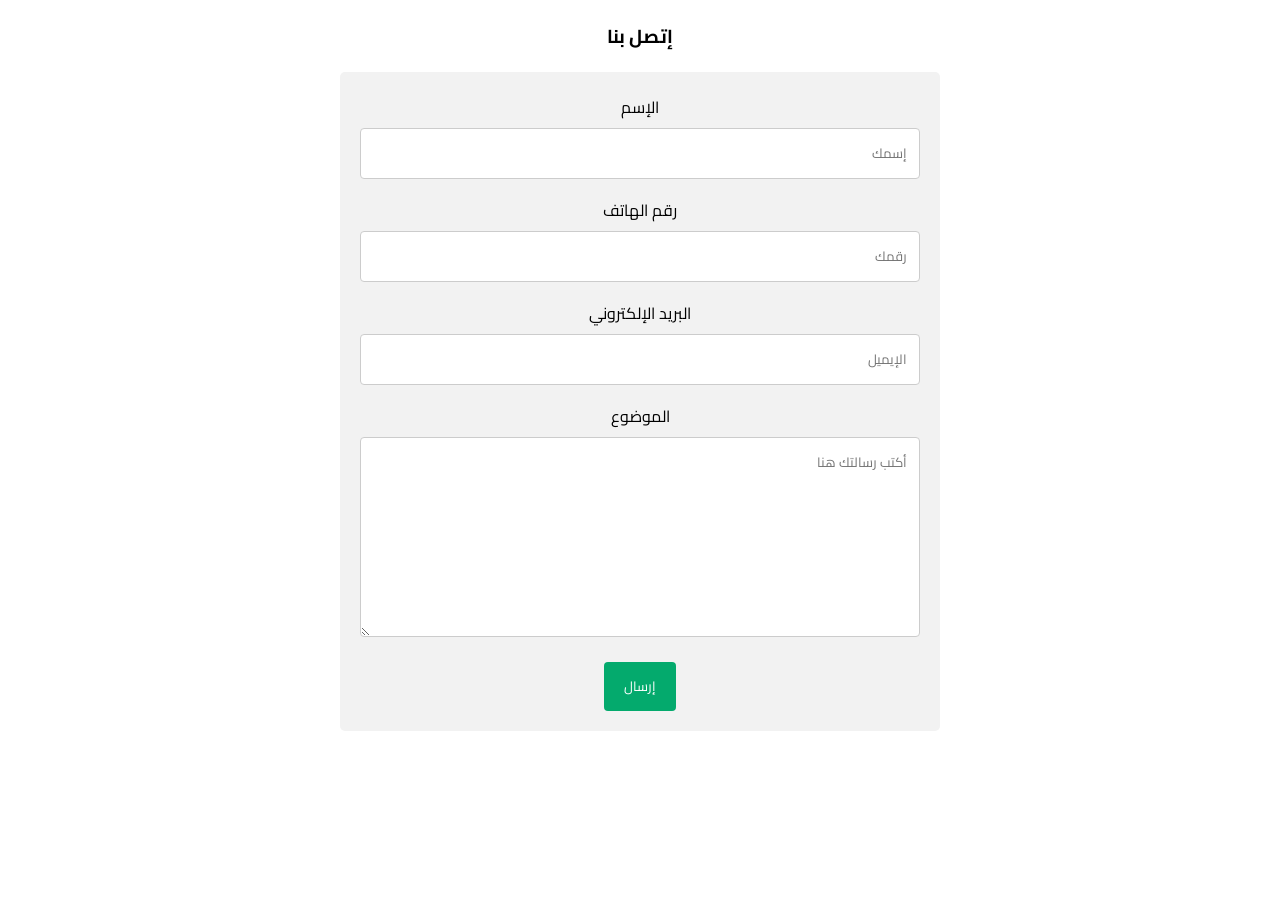
<file: contact-us.html>
<!DOCTYPE html>
<html>
<head>
<meta charset="utf-8">
<meta name="viewport" content="width=device-width, initial-scale=1">
<link href="https://fonts.googleapis.com/css2?family=Cairo:wght@600&display=swap" rel="stylesheet">
<style>
* {font-family: Cairo, Arial, Helvetica, sans-serif;direction:rtl;}
* {box-sizing: border-box;}

input[type=text], select, textarea {
  width: 100%;
  padding: 12px;
  border: 1px solid #ccc;
  border-radius: 4px;
  box-sizing: border-box;
  margin-top: 6px;
  margin-bottom: 16px;
  resize: vertical;
}

input[type=submit] {
  background-color: #04AA6D;
  color: white;
  padding: 12px 20px;
  border: none;
  border-radius: 4px;
  cursor: pointer;
}

input[type=submit]:hover {
  background-color: #45a049;
}

.container {
  border-radius: 5px;
  background-color: #f2f2f2;
  padding: 20px;
}
</style>
</head>
<body>
<center>
<h3>إتصل بنا</h3>

<div class="container" style="max-width:600px;">
  <form action="">
    <label for="fname">الإسم</label>
    <input type="text" id="fname" name="firstname" placeholder="إسمك" required>

    <label for="lname">رقم الهاتف</label>
    <input type="text" id="lname" name="lastname" placeholder="رقمك" required>

    <label for="lname">البريد الإلكتروني</label>
    <input type="text" id="lname" name="lastname" placeholder="الإيميل" required>

    <label for="subject">الموضوع</label>
    <textarea id="subject" name="subject" placeholder="أكتب رسالتك هنا" style="height:200px" required></textarea>

    <input type="submit" value="إرسال">
  </form>
</div>
</center>
</body>
</html>
</file>
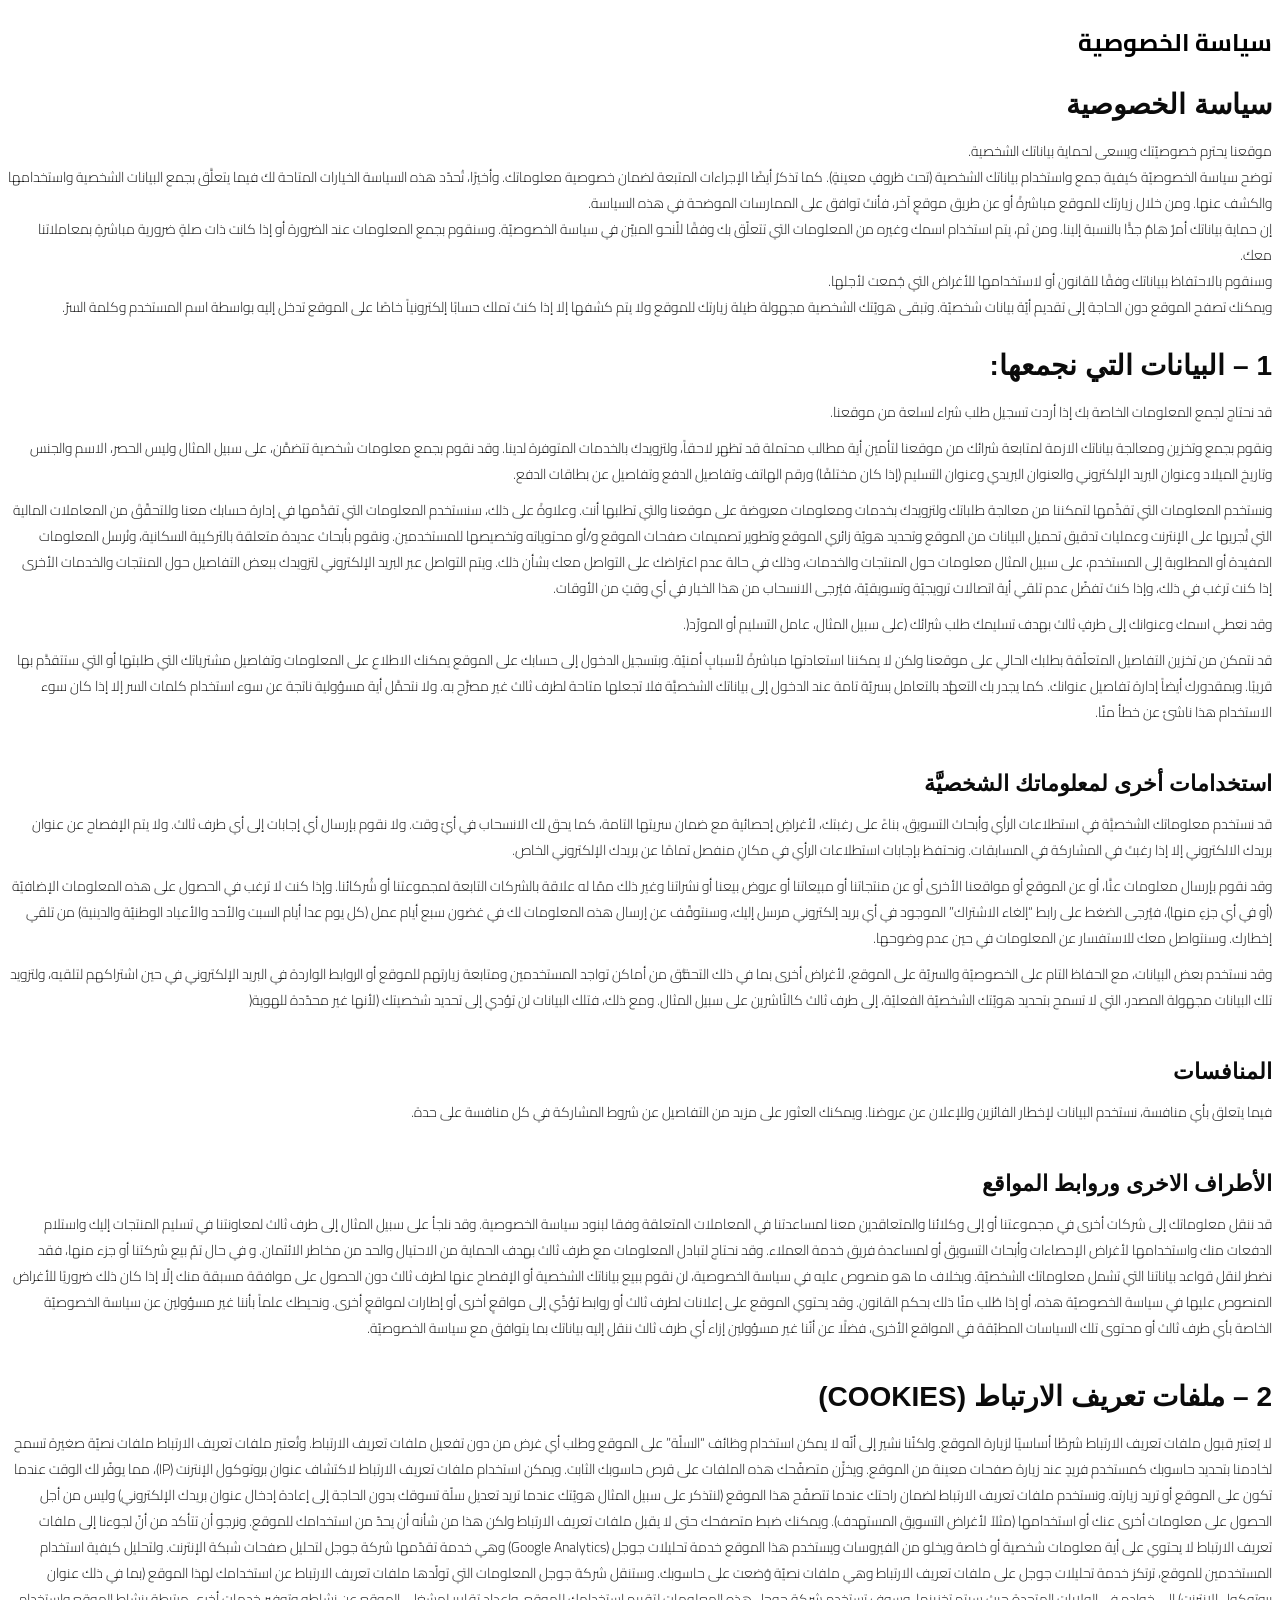
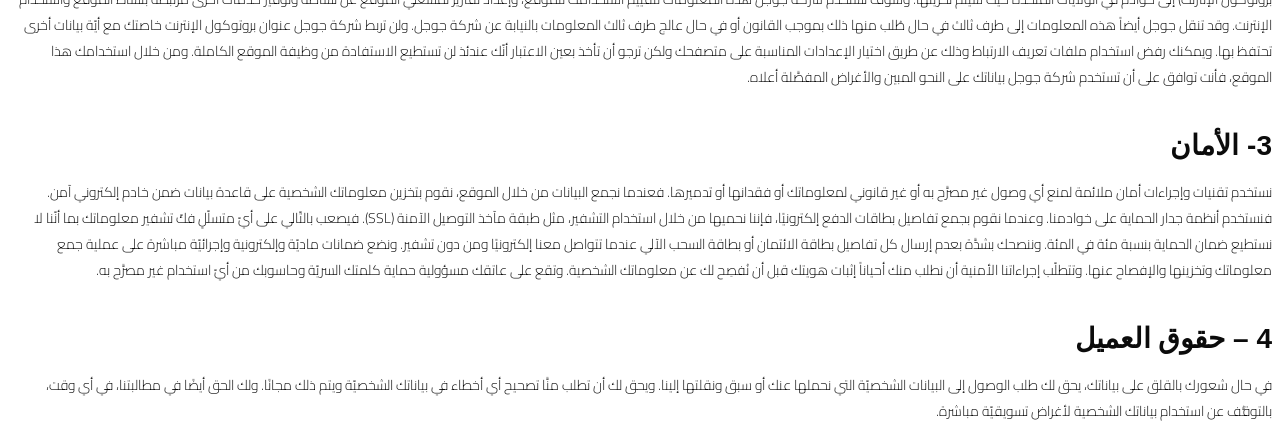
<file: privacy-policy.html>
<!DOCTYPE html>
<html dir="rtl" lang="ar">
<head>
<meta charset="UTF-8">
<title>Terms Of Use</title>
<link rel='stylesheet' id='google-fonts-1-css'  href='https://fonts.googleapis.com/css?family=Roboto%3A100%2C100italic%2C200%2C200italic%2C300%2C300italic%2C400%2C400italic%2C500%2C500italic%2C600%2C600italic%2C700%2C700italic%2C800%2C800italic%2C900%2C900italic%7CRoboto+Slab%3A100%2C100italic%2C200%2C200italic%2C300%2C300italic%2C400%2C400italic%2C500%2C500italic%2C600%2C600italic%2C700%2C700italic%2C800%2C800italic%2C900%2C900italic%7CCairo%3A100%2C100italic%2C200%2C200italic%2C300%2C300italic%2C400%2C400italic%2C500%2C500italic%2C600%2C600italic%2C700%2C700italic%2C800%2C800italic%2C900%2C900italic&#038;display=auto&#038;ver=5.8.1' type='text/css' media='all' />
<style>
*{font-family: Cairo, sans-serif;}
</style>
</head>
<body>
<section class="section pages-section"><div class="container"><div class="app-heading"><h1 class="heading-primary">سياسة الخصوصية</h1></div> <div class="page-body"><div class="fr-view"><div style="box-sizing: border-box; color: rgb(11, 11, 11); font-family: Arial; font-size: 14px; font-style: normal; font-variant-ligatures: normal; font-variant-caps: normal; font-weight: 300; letter-spacing: normal; orphans: 2; text-align: start; text-indent: 0px; text-transform: none; white-space: normal; widows: 2; word-spacing: 0px; -webkit-text-stroke-width: 0px; background-color: rgb(255, 255, 255); text-decoration-style: initial; text-decoration-color: initial;"><div style="box-sizing: border-box;"><h2 style="box-sizing: border-box; display: block; font-family: Arial !important; font-weight: 700; margin: 0px 0px 0.5em; line-height: 1.4; font-size: 2em; direction: rtl;">سياسة الخصوصية</h2><div style="box-sizing: border-box; direction: rtl;">موقعنا يحترم خصوصيّتك ويسعى لحماية بياناتك الشخصية.&nbsp;</div><div style="box-sizing: border-box; direction: rtl;">توضح سياسة الخصوصيّة كيفية جمع واستخدام بياناتك الشخصية (تحت ظروفٍ معينةٍ). كما تذكرُ أيضًا الإجراءات المتبعة لضمان خصوصية معلوماتك. وأخيرًا، تُحدّد هذه السياسة الخيارات المتاحة لكَ فيما يتعلَّق بجمع البيانات الشخصية واستخدامها والكشف عنها. ومن خلال زيارتك للموقع مباشرةً أو عن طريق موقعٍ آخر، فأنتَ توافق على الممارسات الموضحة في هذه السياسة.</div><div style="box-sizing: border-box; direction: rtl;">إن حماية بياناتك أمرٌ هامٌ جدًّا بالنسبة إلينا. ومن ثم، يتم استخدام اسمك وغيره من المعلومات التي تتعلّق بك وفقًا للّنحو المبيّن في سياسة الخصوصيّة. وسنقوم بجمع المعلومات عند الضرورة أو إذا كانت ذات صلةٍ ضرورية مباشرةٍ بمعاملاتنا معكَ.</div><div style="box-sizing: border-box; direction: rtl;">وسنقوم بالاحتفاظ ببياناتك وفقًا للقانون أو لاستخدامها للأغراض التي جُمعت لأجلها.</div><div style="box-sizing: border-box; direction: rtl;">ويمكنك تصفح الموقع دون الحاجة إلى تقديم أيّة بيانات شخصيّة. وتبقى هويّتك الشخصية مجهولة طيلة زيارتك للموقع ولا يتم كشفها إلا إذا كنتَ تملك حسابًا إلكترونياً خاصًا على الموقع تدخل إليه بواسطة اسم المستخدم وكلمة السرّ.</div></div></div><p style="box-sizing: border-box; margin: 0px 0px 10px; color: rgb(11, 11, 11); font-family: Arial; font-size: 14px; font-style: normal; font-variant-ligatures: normal; font-variant-caps: normal; font-weight: 300; letter-spacing: normal; orphans: 2; text-align: start; text-indent: 0px; text-transform: none; white-space: normal; widows: 2; word-spacing: 0px; -webkit-text-stroke-width: 0px; background-color: rgb(255, 255, 255); text-decoration-style: initial; text-decoration-color: initial; direction: rtl;">&nbsp;</p><div style="box-sizing: border-box; color: rgb(11, 11, 11); font-family: Arial; font-size: 14px; font-style: normal; font-variant-ligatures: normal; font-variant-caps: normal; font-weight: 300; letter-spacing: normal; orphans: 2; text-align: start; text-indent: 0px; text-transform: none; white-space: normal; widows: 2; word-spacing: 0px; -webkit-text-stroke-width: 0px; background-color: rgb(255, 255, 255); text-decoration-style: initial; text-decoration-color: initial;"><div style="box-sizing: border-box;"><h2 style="box-sizing: border-box; display: block; font-family: Arial !important; font-weight: 700; margin: 0px 0px 0.5em; line-height: 1.4; font-size: 2em; direction: rtl;">1 – البيانات التي نجمعها:</h2><p style="box-sizing: border-box; margin: 0px 0px 10px; direction: rtl;">قد نحتاج لجمع المعلومات الخاصة بكَ إذا أردت تسجيل طلب شراء لسلعة من موقعنا.</p><p style="box-sizing: border-box; margin: 0px 0px 10px; direction: rtl;">ونقوم بجمع وتخزين ومعالجة بياناتك الازمة لمتابعة شرائك من موقعنا لتأمين أية مطالب محتملة قد تظهر لاحقاً، ولتزويدكَ بالخدمات المتوفرة لدينا. وقد نقوم بجمع معلومات شخصية تتضمَّن، على سبيل المثال وليس الحصر، الاسم والجنس وتاريخ الميلاد وعنوان البريد الإلكتروني والعنوان البريدي وعنوان التسليم (إذا كان مختلفًا) ورقم الهاتف وتفاصيل الدفع وتفاصيل عن بطاقات الدفع.</p><p style="box-sizing: border-box; margin: 0px 0px 10px; direction: rtl;">ونستخدم المعلومات التي تقدِّمها لتمكننا من معالجة طلباتك ولتزويدكَ بخدمات ومعلومات معروضة على موقعنا والتي تطلبها أنت. وعلاوةً على ذلك، سنستخدم المعلومات التي تقدَّمها في إدارة حسابك معنا وللتحقّقَ من المعاملات المالية التي تُجريها على الإنترنت وعمليات تدقيق تحميل البيانات من الموقع وتحديد هويّة زائري الموقع وتطوير تصميمات صفحات الموقع و/أو محتوياته وتخصيصها للمستخدمين. ونقوم بأبحاث عديدة متعلقة بالتركيبة السكانية، ونُرسل المعلومات المفيدة أو المطلوبة إلى المستخدم، على سبيل المثال معلومات حول المنتجات والخدمات، وذلك في حالة عدم اعتراضك على التواصل معك بشأن ذلك. ويتم التواصل عبر البريد الإلكتروني لتزويدك ببعض التفاصيل حول المنتجات والخدمات الأخرى إذا كنت ترغب في ذلك، وإذا كنتَ تفضّل عدم تلقي أية اتصالات ترويجيّة وتسويقيّة، فيُرجى الانسحاب من هذا الخيار في أي وقتٍ من الأوقات.</p><p style="box-sizing: border-box; margin: 0px 0px 10px; direction: rtl;">وقد نعطي اسمك وعنوانك إلى طرفٍ ثالث بهدف تسليمكَ طلب شرائك (على سبيل المثال، عامل التسليم أو المورِّد(.</p><p style="box-sizing: border-box; margin: 0px 0px 10px; direction: rtl;">قد نتمكن من تخزين التفاصيل المتعلّقة بطلبك الحالي على موقعنا ولكن لا يمكننا استعادتها مباشرةً لأسبابٍ أمنيّة. وبتسجيل الدخول إلى حسابك على الموقع يمكنك الاطلاع على المعلومات وتفاصيل مشترياتك التي طلبتها أو التي ستتقدَّم بها قريبًا. وبمقدورك أيضاً إدارة تفاصيل عنوانك. كما يجدر بك التعهُّد بالتعامل بسريّة تامة عند الدخول إلى بياناتك الشخصيَّة فلا تجعلها متاحة لطرف ثالث غير مصرَّح به. ولا نتحمَّل أية مسؤولية ناتجة عن سوء استخدام كلمات السر إلا إذا كان سوء الاستخدام هذا ناشئ عن خطأ منّا.</p><h3 style="box-sizing: border-box; display: block; font-family: Arial !important; font-weight: 700; margin: 2em 0px 0.5em; line-height: 1.4; font-size: 1.57143em; direction: rtl;">استخدامات أخرى لمعلوماتك الشخصيَّة</h3><p style="box-sizing: border-box; margin: 0px 0px 10px; direction: rtl;">قد نستخدم معلوماتك الشخصيَّة في استطلاعات الرأي وأبحاث التسويق، بناءً على رغبتك، لأغراضٍ إحصائية مع ضمان سريتها التامة، كما يحق لك الانسحاب في أيّ وقت. ولا نقوم بإرسال أي إجابات إلى أي طرف ثالث. ولا يتم الإفصاح عن عنوان بريدك الالكتروني إلا إذا رغبتَ في المشاركة في المسابقات. ونحتفظ بإجابات استطلاعات الرأي في مكانٍ منفصل تمامًا عن بريدك الإلكتروني الخاص.</p><p style="box-sizing: border-box; margin: 0px 0px 10px; direction: rtl;">وقد نقوم بإرسال معلومات عنَّا، أو عن الموقع أو مواقعنا الأخرى أو عن منتجاتنا أو مبيعاتنا أو عروض بيعنا أو نشراتنا وغير ذلك ممّا له علاقة بالشركات التابعة لمجموعتنا أو شُركائنا. وإذا كنت لا ترغب في الحصول على هذه المعلومات الإضافيّة (أو في أي جزءٍ منها)، فيُرجى الضغط على رابط “إلغاء الاشتراك” الموجود في أي بريد إلكتروني مرسل إليك، وسنتوقّف عن إرسال هذه المعلومات لك في غضون سبع أيام عمل (كل يوم عدا أيام السبت والأحد والأعياد الوطنيّة والدينية) من تلقي إخطارك. وسنتواصل معك للاستفسار عن المعلومات في حين عدم وضوحها.</p><p style="box-sizing: border-box; margin: 0px 0px 10px; direction: rtl;">وقد نستخدم بعض البيانات، مع الحفاظ التام على الخصوصيّة والسريّة على الموقع، لأغراض أخرى بما في ذلك التحقُّق من أماكن تواجد المستخدمين ومتابعة زيارتهم للموقع أو الروابط الواردة في البريد الإلكتروني في حين اشتراكهم لتلقيه، ولتزويد تلك البيانات مجهولة المصدر، التي لا تسمح بتحديد هويّتك الشخصيّة الفعليّة، إلى طرف ثالث كالنّاشرين على سبيل المثال. ومع ذلك، فتلك البيانات لن تؤدي إلى تحديد شخصيتك (لأنها غير محدّدة للهوية(</p><h3 style="box-sizing: border-box; display: block; font-family: Arial !important; font-weight: 700; margin: 2em 0px 0.5em; line-height: 1.4; font-size: 1.57143em; direction: rtl;">المنافسات</h3><p style="box-sizing: border-box; margin: 0px 0px 10px; direction: rtl;">فيما يتعلق بأي منافسة، نستخدم البيانات لإخطار الفائزين وللإعلان عن عروضنا. ويمكنك العثور على مزيد من التفاصيل عن شروط المشاركة في كل منافسة على حدة.</p><h3 style="box-sizing: border-box; display: block; font-family: Arial !important; font-weight: 700; margin: 2em 0px 0.5em; line-height: 1.4; font-size: 1.57143em; direction: rtl;">الأطراف الاخرى وروابط المواقع</h3><p style="box-sizing: border-box; margin: 0px 0px 10px; direction: rtl;">قد ننقل معلوماتك إلى شركات أخرى في مجموعتنا أو إلى وكلائنا والمتعاقدين معنا لمساعدتنا في المعاملات المتعلقة وفقا لبنود سياسة الخصوصية. وقد نلجأ على سبيل المثال إلى طرف ثالث لمعاونتنا في تسليم المنتجات إليك واستلام الدفعات منك واستخدامها لأغراض الإحصاءات وأبحاث التسويق أو لمساعدة فريق خدمة العملاء. وقد نحتاج لتبادل المعلومات مع طرف ثالث بهدف الحماية من الاحتيال والحد من مخاطر الائتمان. و في حال تمّ بيع شركتنا أو جزء منها، فقد نضطر لنقل قواعد بياناتنا التي تشمل معلوماتك الشخصيّة. وبخلاف ما هو منصوص عليه في سياسة الخصوصية، لن نقوم ببيع بياناتك الشخصية أو الإفصاح عنها لطرف ثالث دون الحصول على موافقة مسبقة منك إلّا إذا كان ذلك ضروريًا للأغراض المنصوص عليها في سياسة الخصوصيّة هذه، أو إذا طُلب منّا ذلك بحكم القانون. وقد يحتوي الموقع على إعلانات لطرف ثالث أو روابط تؤدِّي إلى مواقعٍ أخرى أو إطارات لمواقعٍ أخرى. ونحيطك علماً بأننا غير مسؤولين عن سياسة الخصوصيّة الخاصة بأي طرف ثالث أو محتوى تلك السياسات المطبّقة في المواقع الأخرى، فضلًا عن أنّنا غير مسؤولين إزاء أي طرف ثالث ننقل إليه بياناتك بما يتوافق مع سياسة الخصوصيّة.</p></div></div><p style="box-sizing: border-box; margin: 0px 0px 10px; color: rgb(11, 11, 11); font-family: Arial; font-size: 14px; font-style: normal; font-variant-ligatures: normal; font-variant-caps: normal; font-weight: 300; letter-spacing: normal; orphans: 2; text-align: start; text-indent: 0px; text-transform: none; white-space: normal; widows: 2; word-spacing: 0px; -webkit-text-stroke-width: 0px; background-color: rgb(255, 255, 255); text-decoration-style: initial; text-decoration-color: initial; direction: rtl;">&nbsp;</p><div style="box-sizing: border-box; color: rgb(11, 11, 11); font-family: Arial; font-size: 14px; font-style: normal; font-variant-ligatures: normal; font-variant-caps: normal; font-weight: 300; letter-spacing: normal; orphans: 2; text-align: start; text-indent: 0px; text-transform: none; white-space: normal; widows: 2; word-spacing: 0px; -webkit-text-stroke-width: 0px; background-color: rgb(255, 255, 255); text-decoration-style: initial; text-decoration-color: initial;"><div style="box-sizing: border-box;"><h2 style="box-sizing: border-box; display: block; font-family: Arial !important; font-weight: 700; margin: 0px 0px 0.5em; line-height: 1.4; font-size: 2em; direction: rtl;">2 – ملفات تعريف الارتباط (COOKIES)</h2><p style="box-sizing: border-box; margin: 0px 0px 10px; direction: rtl;">لا يُعتبر قبول ملفات تعريف الارتباط شرطًا أساسيًا لزيارة الموقع. ولكنّنا نشير إلى أنّه لا يمكن استخدام وظائف “السلّة” على الموقع وطلب أي غرض من دون تفعيل ملفات تعريف الارتباط. وتُعتبر ملفات تعريف الارتباط ملفات نصيّة صغيرة تسمح لخادمنا بتحديد حاسوبك كمستخدم فريدٍ عند زيارة صفحات معينة من الموقع. ويخزِّن متصفّحك هذه الملفات على قرص حاسوبك الثابت. ويمكن استخدام ملفات تعريف الارتباط لاكتشاف عنوان بروتوكول الإنترنت (IP)، مما يوفّر لك الوقت عندما تكون على الموقع أو تريد زيارته. ونستخدم ملفات تعريف الارتباط لضمان راحتك عندما تتصفّح هذا الموقع (لنتذكر على سبيل المثال هويّتك عندما تريد تعديل سلّة تسوقك بدون الحاجة إلى إعادة إدخال عنوان بريدك الإلكتروني) وليس من أجل الحصول على معلومات أخرى عنك أو استخدامها (مثلاً لأغراض التسويق المستهدف). ويمكنك ضبط متصفحك حتى لا يقبل ملفات تعريف الارتباط ولكن هذا من شأنه أن يحدّ من استخدامك للموقع. ونرجو أن تتأكد من أنّ لجوءنا إلى ملفات تعريف الارتباط لا يحتوي على أية معلومات شخصية أو خاصة ويخلو من الفيروسات ويستخدم هذا الموقع خدمة تحليلات جوجل (Google Analytics) وهي خدمة تقدّمها شركة جوجل لتحليل صفحات شبكة الإنترنت. ولتحليل كيفية استخدام المستخدمين للموقع، ترتكز خدمة تحليلات جوجل على ملفات تعريف الارتباط وهي ملفات نصيّة وُضعت على حاسوبك. وستنقل شركة جوجل المعلومات التي تولّدها ملفات تعريف الارتباط عن استخدامك لهذا الموقع (بما في ذلك عنوان بروتوكول الإنترنت) إلى خوادم في الولايات المتحدة حيث سيتم تخزينها. وسوف تستخدم شركة جوجل هذه المعلومات لتقييم استخدامك للموقع، وإعداد تقارير لمشغلي الموقع عن نشاطه وتوفير خدمات أخرى مرتبطة بنشاط الموقع واستخدام الإنترنت. وقد تنقل جوجل أيضاً هذه المعلومات إلى طرف ثالث في حال طُلب منها ذلك بموجب القانون أو في حال عالج طرف ثالث المعلومات بالنيابة عن شركة جوجل. ولن تربط شركة جوجل عنوان بروتوكول الإنترنت خاصتكَ مع أيّة بيانات أخرى تحتفظ بها. ويمكنك رفض استخدام ملفات تعريف الارتباط وذلك عن طريق اختيار الإعدادات المناسبة على متصفحك ولكن ترجو أن تأخذ بعين الاعتبار أنّك عندئذ لن تستطيع الاستفادة من وظيفة الموقع الكاملة. ومن خلال استخدامك هذا الموقع، فأنت توافق على أن تستخدم شركة جوجل بياناتك على النحو المبين والأغراض المفصَّلة أعلاه.</p></div></div><p style="box-sizing: border-box; margin: 0px 0px 10px; color: rgb(11, 11, 11); font-family: Arial; font-size: 14px; font-style: normal; font-variant-ligatures: normal; font-variant-caps: normal; font-weight: 300; letter-spacing: normal; orphans: 2; text-align: start; text-indent: 0px; text-transform: none; white-space: normal; widows: 2; word-spacing: 0px; -webkit-text-stroke-width: 0px; background-color: rgb(255, 255, 255); text-decoration-style: initial; text-decoration-color: initial; direction: rtl;">&nbsp;</p><div style="box-sizing: border-box; color: rgb(11, 11, 11); font-family: Arial; font-size: 14px; font-style: normal; font-variant-ligatures: normal; font-variant-caps: normal; font-weight: 300; letter-spacing: normal; orphans: 2; text-align: start; text-indent: 0px; text-transform: none; white-space: normal; widows: 2; word-spacing: 0px; -webkit-text-stroke-width: 0px; background-color: rgb(255, 255, 255); text-decoration-style: initial; text-decoration-color: initial;"><div style="box-sizing: border-box;"><h2 style="box-sizing: border-box; display: block; font-family: Arial !important; font-weight: 700; margin: 0px 0px 0.5em; line-height: 1.4; font-size: 2em; direction: rtl;">3- الأمان</h2><p style="box-sizing: border-box; margin: 0px 0px 10px; direction: rtl;">نستخدم تقنيات وإجراءات أمان ملائمة لمنع أي وصول غير مصرَّح به أو غير قانوني لمعلوماتك أو فقدانها أو تدميرها. فعندما نجمع البيانات من خلال الموقع، نقوم بتخزين معلوماتك الشخصية على قاعدة بيانات ضمن خادم إلكتروني آمن. فنستخدم أنظمة جدار الحماية على خوادمنا. وعندما نقوم بجمع تفاصيل بطاقات الدفع إلكترونيًا، فإننا نحميها من خلال استخدام التشفير، مثل طبقة مآخذ التوصيل الآمنة (SSL). فيصعب بالتّالي على أيّ متسلّلٍ فكّ تشفير معلوماتك بما أنّنا لا نستطيع ضمان الحماية بنسبة مئة في المئة. وننصحك بشدَّة بعدم إرسال كل تفاصيل بطاقة الائتمان أو بطاقة السحب الآلي عندما تتواصل معنا إلكترونيًا ومن دون تشفير. ونضع ضمانات ماديّة وإلكترونية وإجرائيّة مباشرة على عملية جمع معلوماتك وتخزينها والإفصاح عنها. وتتطلّب إجراءاتنا الأمنية أن نطلب منك أحياناً إثبات هويتك قبل أن نُفصِح لك عن معلوماتك الشخصية. وتقع على عاتقك مسؤولية حماية كلمتك السريّة وحاسوبك من أيّ استخدام غير مصرَّح به.</p></div></div><p style="box-sizing: border-box; margin: 0px 0px 10px; color: rgb(11, 11, 11); font-family: Arial; font-size: 14px; font-style: normal; font-variant-ligatures: normal; font-variant-caps: normal; font-weight: 300; letter-spacing: normal; orphans: 2; text-align: start; text-indent: 0px; text-transform: none; white-space: normal; widows: 2; word-spacing: 0px; -webkit-text-stroke-width: 0px; background-color: rgb(255, 255, 255); text-decoration-style: initial; text-decoration-color: initial; direction: rtl;">&nbsp;</p><div style="box-sizing: border-box; color: rgb(11, 11, 11); font-family: Arial; font-size: 14px; font-style: normal; font-variant-ligatures: normal; font-variant-caps: normal; font-weight: 300; letter-spacing: normal; orphans: 2; text-align: start; text-indent: 0px; text-transform: none; white-space: normal; widows: 2; word-spacing: 0px; -webkit-text-stroke-width: 0px; background-color: rgb(255, 255, 255); text-decoration-style: initial; text-decoration-color: initial;"><div style="box-sizing: border-box;"><h2 style="box-sizing: border-box; display: block; font-family: Arial !important; font-weight: 700; margin: 0px 0px 0.5em; line-height: 1.4; font-size: 2em; direction: rtl;">4 – حقوق العميل</h2><p style="box-sizing: border-box; margin: 0px 0px 10px; direction: rtl;">في حال شعورك بالقلق على بياناتك، يحق لك طلب الوصول إلى البيانات الشخصيّة التي نحملها عنك أو سبق ونقلتها إلينا. ويحق لك أن تطلب منَّا تصحيح أي أخطاء في بياناتك الشخصيّة ويتم ذلك مجانًا. ولك الحق أيضًا في مطالبتنا، في أي وقت، بالتوقُّف عن استخدام بياناتك الشخصية لأغراض تسويقيّة مباشرة.</p></div></div></div></div></div></section>
</body>
</html>
</file>
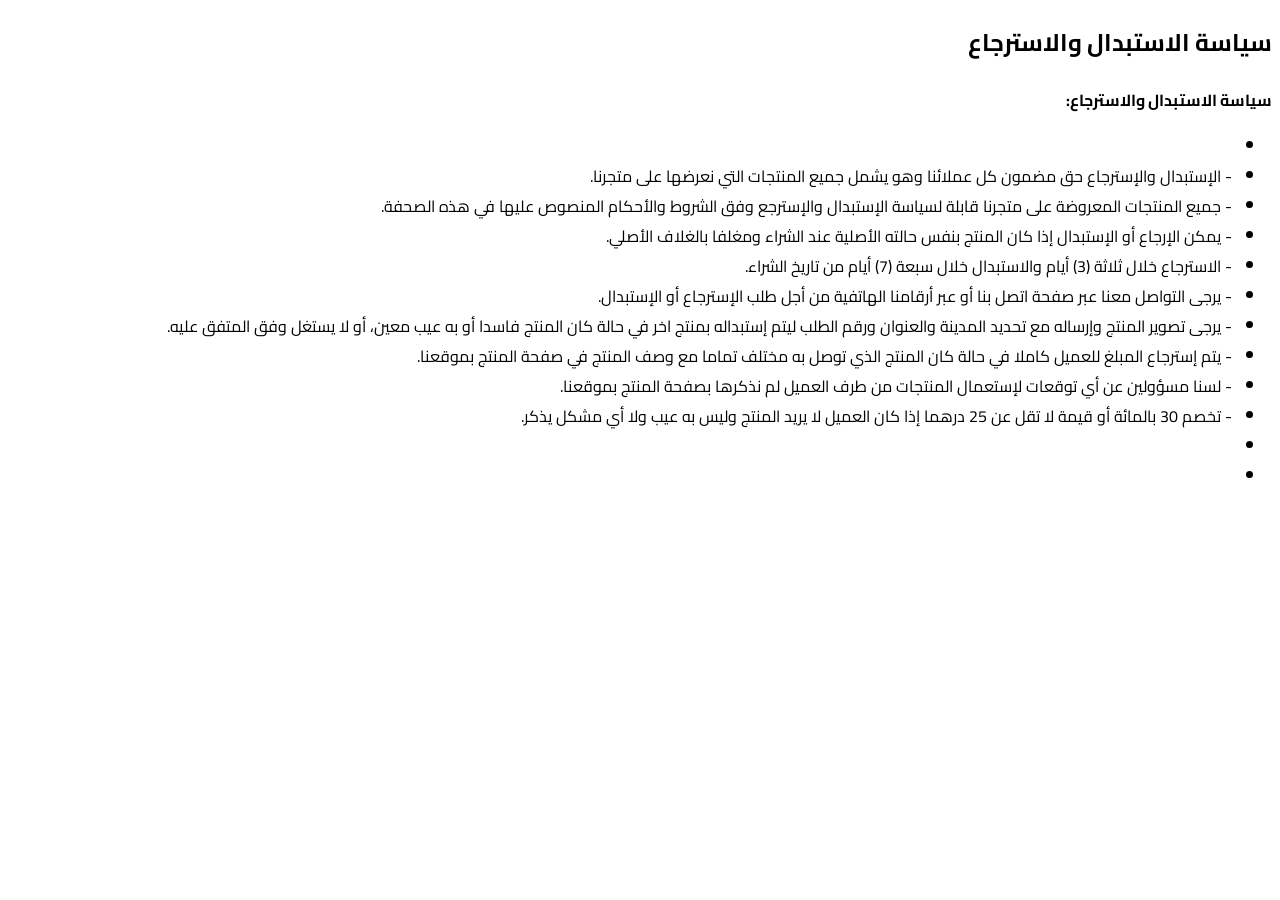
<file: return-policy.html>
<!DOCTYPE html>
<html dir="rtl" lang="ar">
<head>
<meta charset="UTF-8">
<title>Terms Of Use</title>
<link rel='stylesheet' id='google-fonts-1-css'  href='https://fonts.googleapis.com/css?family=Roboto%3A100%2C100italic%2C200%2C200italic%2C300%2C300italic%2C400%2C400italic%2C500%2C500italic%2C600%2C600italic%2C700%2C700italic%2C800%2C800italic%2C900%2C900italic%7CRoboto+Slab%3A100%2C100italic%2C200%2C200italic%2C300%2C300italic%2C400%2C400italic%2C500%2C500italic%2C600%2C600italic%2C700%2C700italic%2C800%2C800italic%2C900%2C900italic%7CCairo%3A100%2C100italic%2C200%2C200italic%2C300%2C300italic%2C400%2C400italic%2C500%2C500italic%2C600%2C600italic%2C700%2C700italic%2C800%2C800italic%2C900%2C900italic&#038;display=auto&#038;ver=5.8.1' type='text/css' media='all' />
<style>
*{font-family: Cairo, sans-serif;}
</style>
</head>
<body>
<section class="section pages-section"><div class="container"><div class="app-heading"><h1 class="heading-primary">سياسة الاستبدال والاسترجاع</h1></div> <div class="page-body"><div class="fr-view"><p><strong>سياسة الاستبدال والاسترجاع:&nbsp;</strong></p><ul><li><br></li><li>- الإستبدال والإسترجاع حق مضمون كل عملائنا وهو يشمل جميع المنتجات التي نعرضها على متجرنا.</li><li>- جميع المنتجات المعروضة على متجرنا قابلة لسياسة الإستبدال والإسترجع وفق الشروط والأحكام المنصوص عليها في هذه الصحفة.</li><li>- يمكن الإرجاع أو الإستبدال إذا كان المنتج بنفس حالته الأصلية عند الشراء ومغلفا بالغلاف الأصلي.</li><li>- الاسترجاع خلال ثلاثة (3) أيام والاستبدال خلال سبعة (7) أيام من تاريخ الشراء.</li><li>- يرجى التواصل معنا عبر صفحة اتصل بنا أو عبر أرقامنا الهاتفية من أجل طلب الإسترجاع أو الإستبدال.</li><li>- يرجى تصوير المنتج وإرساله مع تحديد المدينة والعنوان ورقم الطلب ليتم إستبداله بمنتج اخر في حالة كان المنتج فاسدا أو به عيب معين، أو لا يستغل وفق المتفق عليه.</li><li>- يتم إسترجاع المبلغ للعميل كاملا في حالة كان المنتج الذي توصل به مختلف تماما مع وصف المنتج في صفحة المنتج بموقعنا.</li><li>- لسنا مسؤولين عن أي توقعات لإستعمال المنتجات من طرف العميل لم نذكرها بصفحة المنتج بموقعنا.</li><li>- تخصم 30 بالمائة أو قيمة لا تقل عن 25 درهما إذا كان العميل لا يريد المنتج وليس به عيب ولا أي مشكل يذكر.</li><li><br></li><li><br></li></ul></div></div></div></section>
</body>
</html>
</file>
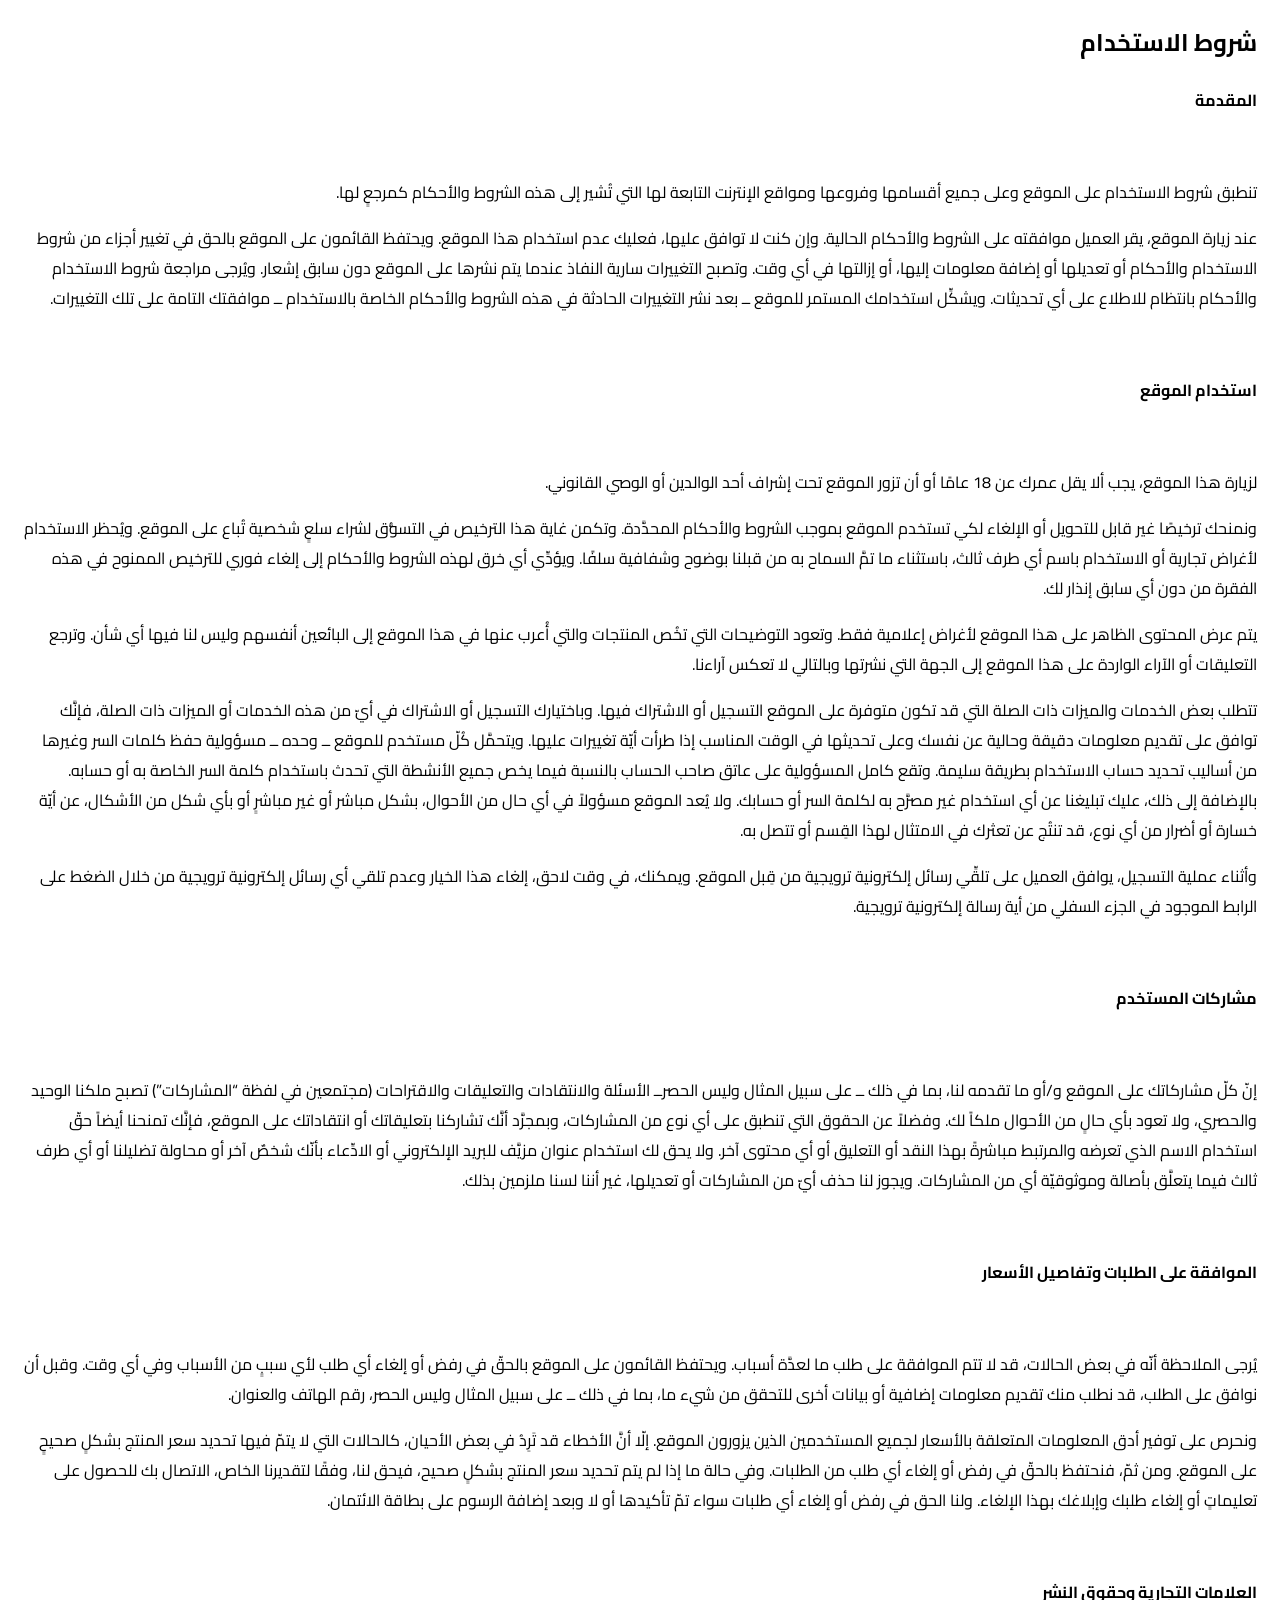
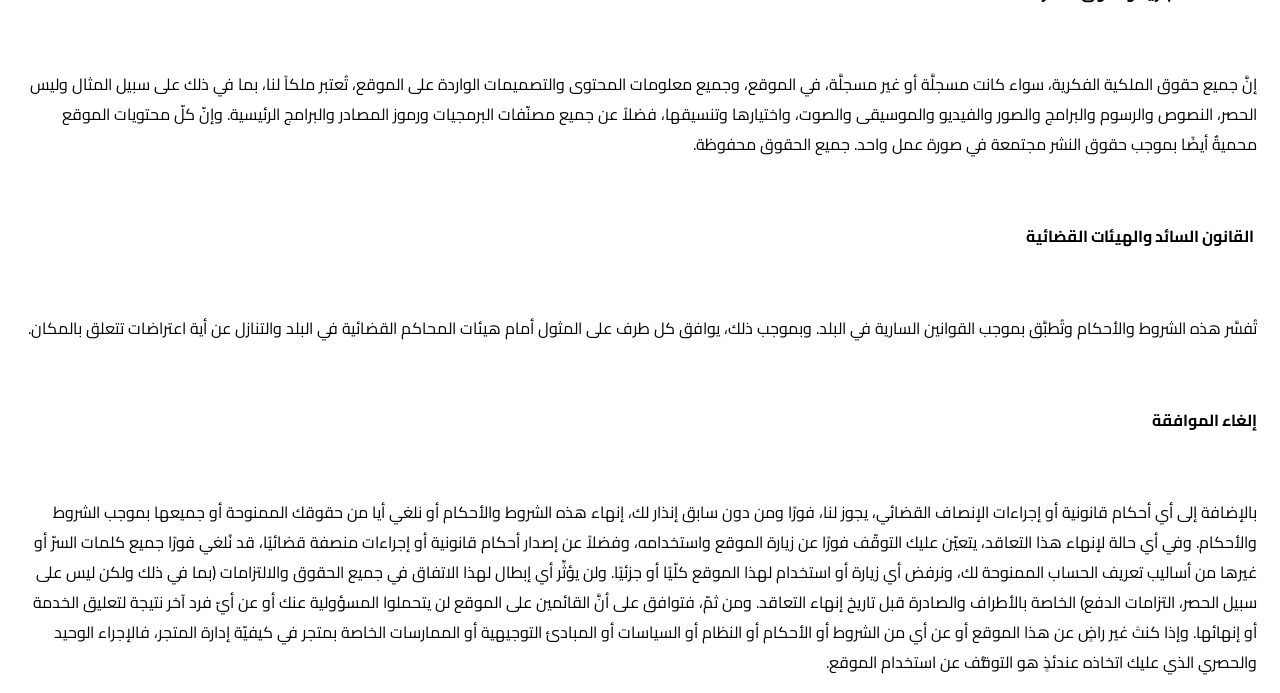
<file: terms-of-use.html>
<!DOCTYPE html>
<html dir="rtl" lang="ar">
<head>
<meta charset="UTF-8">
<title>Terms Of Use</title>
<link rel='stylesheet' id='google-fonts-1-css'  href='https://fonts.googleapis.com/css?family=Roboto%3A100%2C100italic%2C200%2C200italic%2C300%2C300italic%2C400%2C400italic%2C500%2C500italic%2C600%2C600italic%2C700%2C700italic%2C800%2C800italic%2C900%2C900italic%7CRoboto+Slab%3A100%2C100italic%2C200%2C200italic%2C300%2C300italic%2C400%2C400italic%2C500%2C500italic%2C600%2C600italic%2C700%2C700italic%2C800%2C800italic%2C900%2C900italic%7CCairo%3A100%2C100italic%2C200%2C200italic%2C300%2C300italic%2C400%2C400italic%2C500%2C500italic%2C600%2C600italic%2C700%2C700italic%2C800%2C800italic%2C900%2C900italic&#038;display=auto&#038;ver=5.8.1' type='text/css' media='all' />
<style>
*{font-family: Cairo, sans-serif;}
</style>
</head>
<body>
<section style="margin:15px;"><div class="container"><div class="app-heading"><h1 class="heading-primary">شروط الاستخدام</h1></div> <div class="page-body"><div class="fr-view"><p><strong>المقدمة</strong></p><p><br></p><p>تنطبق شروط الاستخدام على الموقع وعلى جميع أقسامها وفروعها ومواقع الإنترنت التابعة لها التي تُشير إلى هذه الشروط والأحكام كمرجعٍ لها.</p><p>عند زيارة الموقع، يقر العميل موافقته على الشروط والأحكام الحالية. وإن كنت لا توافق عليها، فعليك عدم استخدام هذا الموقع. ويحتفظ القائمون على الموقع بالحق في تغيير أجزاء من شروط الاستخدام والأحكام أو تعديلها أو إضافة معلومات إليها، أو إزالتها في أي وقت. وتصبح التغييرات سارية النفاذ عندما يتم نشرها على الموقع دون سابق إشعار. ويُرجى مراجعة شروط الاستخدام والأحكام بانتظام للاطلاع على أي تحديثات. ويشكِّل استخدامك المستمر للموقع ــ بعد نشر التغييرات الحادثة في هذه الشروط والأحكام الخاصة بالاستخدام ــ موافقتك التامة على تلك التغييرات.</p><p><br></p><p><strong>استخدام الموقع</strong></p><p><br></p><p>لزيارة هذا الموقع، يجب ألا يقل عمرك عن 18 عامًا أو أن تزور الموقع تحت إشراف أحد الوالدين أو الوصي القانوني.</p><p>ونمنحك ترخيصًا غير قابل للتحويل أو الإلغاء لكي تستخدم الموقع بموجب الشروط والأحكام المحدَّدة. وتكمن غاية هذا الترخيص في التسوُّق لشراء سلعٍ شخصية تُباع على الموقع. ويُحظر الاستخدام لأغراض تجارية أو الاستخدام باسم أي طرف ثالث، باستثناء ما تمَّ السماح به من قبلنا بوضوح وشفافية سلفًا. ويؤدِّي أي خرق لهذه الشروط والأحكام إلى إلغاء فوري للترخيص الممنوح في هذه الفقرة من دون أي سابق إنذار لك.</p><p>يتم عرض المحتوى الظاهر على هذا الموقع لأغراض إعلامية فقط. وتعود التوضيحات التي تخُص المنتجات والتي أُعرب عنها في هذا الموقع إلى البائعين أنفسهم وليس لنا فيها أي شأن. وترجع التعليقات أو الآراء الواردة على هذا الموقع إلى الجهة التي نشرتها وبالتالي لا تعكس آراءنا.</p><p>تتطلب بعض الخدمات والميزات ذات الصلة التي قد تكون متوفرة على الموقع التسجيل أو الاشتراك فيها. وباختيارك التسجيل أو الاشتراك في أيّ من هذه الخدمات أو الميزات ذات الصلة، فإنَّك توافق على تقديم معلومات دقيقة وحالية عن نفسك وعلى تحديثها في الوقت المناسب إذا طرأت أيّة تغييرات عليها. ويتحمَّل كُلّ مستخدم للموقع ــ وحده ــ مسؤولية حفظ كلمات السر وغيرها من أساليب تحديد حساب الاستخدام بطريقة سليمة. وتقع كامل المسؤولية على عاتق صاحب الحساب بالنسبة فيما يخص جميع الأنشطة التي تحدث باستخدام كلمة السر الخاصة به أو حسابه. بالإضافة إلى ذلك، عليك تبليغنا عن أي استخدام غير مصرَّح به لكلمة السر أو حسابك. ولا يُعد الموقع مسؤولاً في أي حال من الأحوال، بشكل مباشر أو غير مباشرٍ أو بأي شكل من الأشكال، عن أيّة خسارة أو أضرار من أي نوع، قد تنتُج عن تعثرك في الامتثال لهذا القِسم أو تتصل به.</p><p>وأثناء عملية التسجيل، يوافق العميل على تلقِّي رسائل إلكترونية ترويجية من قِبل الموقع. ويمكنك، في وقت لاحق، إلغاء هذا الخيار وعدم تلقي أي رسائل إلكترونية ترويجية من خلال الضغط على الرابط الموجود في الجزء السفلي من أية رسالة إلكترونية ترويجية.</p><p><br></p><p><strong>مشاركات المستخدم</strong></p><p><br></p><p>إنّ كلّ مشاركاتك على الموقع و/أو ما تقدمه لنا، بما في ذلك ــ على سبيل المثال وليس الحصرــ الأسئلة والانتقادات والتعليقات والاقتراحات (مجتمعين في لفظة “المشاركات”) تصبح ملكنا الوحيد والحصري، ولا تعود بأي حالٍ من الأحوال ملكاً لك. وفضلاً عن الحقوق التي تنطبق على أي نوع من المشاركات، وبمجرَّد أنَّك تشاركنا بتعليقاتك أو انتقاداتك على الموقع، فإنَّك تمنحنا أيضاً حقّ استخدام الاسم الذي تعرضه والمرتبط مباشرةً بهذا النقد أو التعليق أو أي محتوى آخر. ولا يحق لك استخدام عنوان مزيَّف للبريد الإلكتروني أو الادِّعاء بأنّك شخصٌ آخر أو محاولة تضليلنا أو أي طرف ثالث فيما يتعلَّق بأصالة وموثوقيّة أي من المشاركات. ويجوز لنا حذف أيّ من المشاركات أو تعديلها، غير أننا لسنا ملزمين بذلك.</p><p><br></p><p><strong>الموافقة على الطلبات وتفاصيل الأسعار</strong></p><p><br></p><p>يُرجى الملاحظة أنّه في بعض الحالات، قد لا تتم الموافقة على طلب ما لعدَّة أسباب. ويحتفظ القائمون على الموقع بالحقّ في رفض أو إلغاء أي طلب لأي سببٍ من الأسباب وفي أي وقت. وقبل أن نوافق على الطلب، قد نطلب منك تقديم معلومات إضافية أو بيانات أخرى للتحقق من شيء ما، بما في ذلك ــ على سبيل المثال وليس الحصر، رقم الهاتف والعنوان.</p><p>ونحرص على توفير أدق المعلومات المتعلقة بالأسعار لجميع المستخدمين الذين يزورون الموقع. إلّا أنَّ الأخطاء قد تَرِدُ في بعض الأحيان، كالحالات التي لا يتمّ فيها تحديد سعر المنتج بشكلٍ صحيحٍ على الموقع. ومن ثمّ، فنحتفظ بالحقّ في رفض أو إلغاء أي طلب من الطلبات. وفي حالة ما إذا لم يتم تحديد سعر المنتج بشكلٍ صحيح، فيحق لنا، وفقًا لتقديرنا الخاص، الاتصال بك للحصول على تعليماتٍ أو إلغاء طلبك وإبلاغك بهذا الإلغاء. ولنا الحق في رفض أو إلغاء أي طلبات سواء تمّ تأكيدها أو لا وبعد إضافة الرسوم على بطاقة الائتمان.</p><p><br></p><p><strong>العلامات التجارية وحقوق النشر</strong></p><p><br></p><p>إنَّ جميع حقوق الملكية الفكرية، سواء كانت مسجلَّة أو غير مسجلَّة، في الموقع، وجميع معلومات المحتوى والتصميمات الواردة على الموقع، تُعتبر ملكاً لنا، بما في ذلك على سبيل المثال وليس الحصر، النصوص والرسوم والبرامج والصور والفيديو والموسيقى والصوت، واختيارها وتنسيقها، فضلاً عن جميع مصنّفات البرمجيات ورموز المصادر والبرامج الرئيسية. وإنّ كلّ محتويات الموقع محميةٌ أيضًا بموجب حقوق النشر مجتمعة في صورة عمل واحد. جميع الحقوق محفوظة.</p><p><br></p><p><strong>&nbsp;القانون السائد والهيئات القضائية</strong></p><p><br></p><p>تُفسَّر هذه الشروط والأحكام وتُطبَّق بموجب القوانين السارية في البلد. وبموجب ذلك، يوافق كل طرف على المثول أمام هيئات المحاكم القضائية في البلد والتنازل عن أية اعتراضات تتعلق بالمكان.</p><p><br></p><p><strong>إلغاء الموافقة</strong></p><p><br></p><p>بالإضافة إلى أي أحكام قانونية أو إجراءات الإنصاف القضائي، يجوز لنا، فورًا ومن دون سابق إنذار لك، إنهاء هذه الشروط والأحكام أو نلغي أيا من حقوقك الممنوحة أو جميعها بموجب الشروط والأحكام. وفي أي حالة لإنهاء هذا التعاقد، يتعيّن عليك التوقّف فورًا عن زيارة الموقع واستخدامه، وفضلاً عن إصدار أحكام قانونية أو إجراءات منصفة قضائيًا، قد نُلغي فورًا جميع كلمات السرّ أو غيرها من أساليب تعريف الحساب الممنوحة لك، ونرفض أي زيارة أو استخدام لهذا الموقع كلّيًا أو جزئيًا. ولن يؤثِّر أي إبطال لهذا الاتفاق في جميع الحقوق والالتزامات (بما في ذلك ولكن ليس على سبيل الحصر، التزامات الدفع) الخاصة بالأطراف والصادرة قبل تاريخ إنهاء التعاقد. ومن ثمّ، فتوافق على أنَّ القائمين على الموقع لن يتحملوا المسؤولية عنك أو عن أيّ فرد آخر نتيجة لتعليق الخدمة أو إنهائها. وإذا كنتَ غير راضٍ عن هذا الموقع أو عن أي من الشروط أو الأحكام أو النظام أو السياسات أو المبادئ التوجيهية أو الممارسات الخاصة بمتجر في كيفيّة إدارة المتجر، فالإجراء الوحيد والحصري الذي عليك اتخاذه عندئذٍ هو التوقُّف عن استخدام الموقع.</p></div></div></div></section>
</body>
</html>
</file>
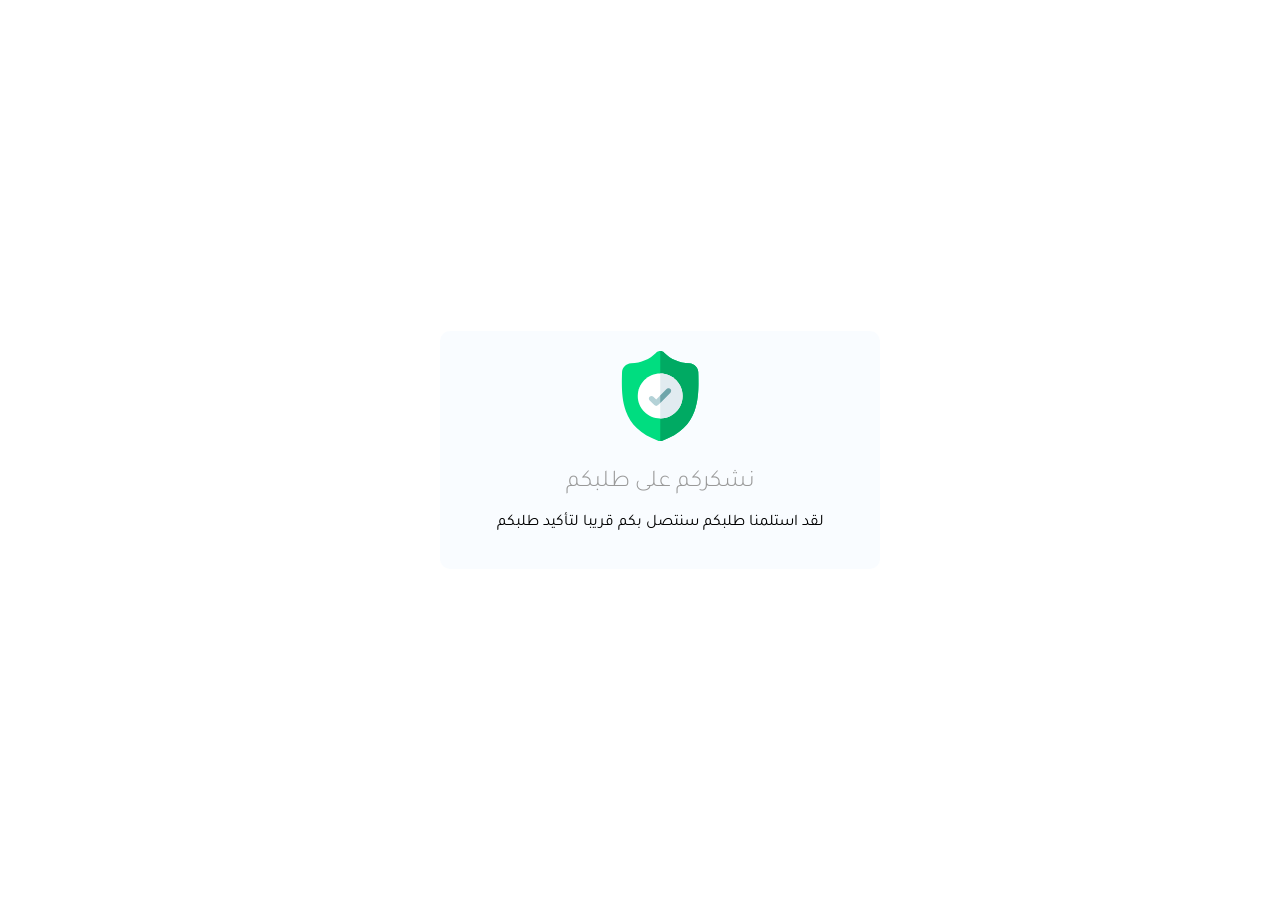
<file: thanks.html>
<!DOCTYPE html>
<html lang='en'>
  <head>
    <meta charset='utf-8'>
    <title>ثم طلب المنتج بنجاح</title>
    <meta content='IE=edge' http-equiv='X-UA-Compatible'>
    <meta content='width=device-width, initial-scale=1' name='viewport'>
    <style type="text/css">
      @import url('https://fonts.googleapis.com/css?family=Tajawal:400,700');

* {
    font-size: 16px;
}

body.success {
    background-image: url(https://cdn.stocksnap.io/img-thumbs/960w/FOY2BVBLR9.webp);
    background-size: cover;
    background-position: top center;
    background-repeat: no-repeat;
}

input:focus,
button:focus {
    outline: none;
}

button:hover,
.reset:hover {
    opacity: .8;
}

button:active,
.reset:active {
    opacity: .5;
}

.container {
    width: 400px;
    position: absolute;
    top: 50%;
    left: 50%;
    -webkit-transform: translate(-50%, -50%);
    -ms-transform: translate(-50%, -50%);
    transform: translate(-50%, -50%);
}

.steps {
    margin-bottom: 10px;
    position: relative;
    height: 25px;
}

.steps > div {
    position: absolute;
    top: 0;
    -webkit-transform: translate(-50%);
    -ms-transform: translate(-50%);
    transform: translate(-50%);
    height: 25px;
    padding: 0 5px;;
    display: inline-block;
    width: 80px;
    text-align: center;
    -webkit-transition: .3s all ease;
    transition: .3s all ease;
}

.steps > div > span {
    line-height: 25px;
    height: 25px;
    margin: 0;
    color: #777;
    font-family: 'Tajawal', sans-serif;
    font-size: .9rem;
    font-weight: 300;
}

.steps > div > .liner {
    position: absolute;
    height: 2px;
    width: 0%;
    left: 0;
    top: 50%;
    margin-top: -1px;
    background: #999;
    -webkit-transition: .3s all ease;
    transition: .3s all ease;
}

.step-one {
    left: 0;
}

.step-two {
    left: 50%;
    clip: rect(0, 0px, 25px, 0px);
}

.step-three {
    left: 100%;
    clip: rect(0, 0px, 25px, 0px);
}

.line {
    width: 100%;
    height: 5px;
    background: #ddd;
    position: relative;
    border-radius: 10px;
    overflow: visible;
    margin-bottom: 50px;
}

.line .dot-move {
    position: absolute;
    top: 50%;
    left: 0%;
    width: 15px;
    height: 15px;
    -webkit-transform: translate(-50%, -50%);
    -ms-transform: translate(-50%, -50%);
    transform: translate(-50%, -50%);
    background: #ddd;
    border-radius: 50%;
    -webkit-transition: .3s all ease;
    transition: .3s all ease;
}

.line .dot {
    position: absolute;
    top: 50%;
    width: 15px;
    height: 15px;
    left: 0;
    background: #ddd;
    border-radius: 50%;
    -webkit-transition: .3s all ease;
    transition: .3s all ease;
    -webkit-transform: translate(-50%, -50%) scale(.5);
    -ms-transform: translate(-50%, -50%) scale(.5);
    transform: translate(-50%, -50%) scale(.5);
}

.line .dot.zero {
    left: 0%;
    background: #bbb;
}

.container.slider-one-active .dot.zero {
    background: #5892fc;
}

.line .dot.center {
    left: 50%;
    background: #bbb
}

.line .dot.full {
    left: 100%;
    background: #bbb
}

.slider-ctr {
    width: 100%;
    overflow: hidden;
}

.slider {
    overflow: hidden;
    width: 1200px;
    -webkit-transition: .3s all ease;
    transition: .3s all ease;
    -webkit-transform: translate(0px) scale(1);
    -ms-transform: translate(0px) scale(1);
    transform: translate(0px) scale(1);
}

.container.slider-one-active .slider-two,
.container.slider-one-active .slider-three {
    -webkit-transform: scale(.5);
    -ms-transform: scale(.5);
    transform: scale(.5);
}

.container.slider-two-active .slider-one,
.container.slider-two-active .slider-three {
    -webkit-transform: scale(.5);
    -ms-transform: scale(.5);
    transform: scale(.5);
}

.container.slider-three-active .slider-one,
.container.slider-three-active .slider-two {
    -webkit-transform: scale(.5);
    -ms-transform: scale(.5);
    transform: scale(.5);
}

.slider-one,
.slider-two,
.slider-three {
    -webkit-transition: .3s all ease;
    transition: .3s all ease;
}

.slider-form {
    float: left;
    width: 400px;
    text-align: center;
    font-family: tajawal;
    background: #f0f8ff61;
    padding: 20px;
    border-radius: 10px;
}

.slider-form h2 {
    font-size: 1.5rem;
    font-family: 'Tajawal', sans-serif;
    font-weight: 300;
    margin-bottom: 15px;
    color: #999;
    position: relative;
}

.slider-form h2 .yourname {
    font-weight: 400;
}

.slider-form h3 {
    font-size: 1.5rem;
    font-family: 'Tajawal', sans-serif;
    font-weight: 300;
    margin-bottom: 50px;
    line-height: 1.5;
    color: #999;
    position: relative;
}

.slider-form h3 .balapa {
    font-family: 'Pacifico', sans-serif;
    display: inline-block;
    color: #5892fc;
    text-decoration: none
}

.slider-form input, select {
    width: 100%;
    box-sizing: border-box;
    padding: 15px 20px;
    background: #fafafa;
    border: 1px solid transparent;
    color: #777;
    border-radius: 50px;
    margin-bottom: 5px;
    font-size: 1rem;
    font-family: 'Tajawal', sans-serif;
    position: relative;
    z-index: 99;
}

.slider-form input:focus, select {
    background: #fcfcfc;
    border: 1px solid #ddd;
}

.slider-form button,
.reset {
  display: inline-block;
  text-decoration: none;
    background: #5892fc;
    border: none;
    color: white;
    padding: 10px 25px;
    font-size: 1rem;
    border-radius: 3px;
    cursor: pointer;
    font-family: 'Tajawal', sans-serif;
    font-weight: 300;
    position: relative;
}

/*  emot */

.label-ctr {
    margin-bottom: 50px;
}

label.radio {
    height: 55px;
    width: 55px;
    display: inline-block;
    margin: 0 10px;
    background: transparent;
    position: relative;
    border-radius: 50%;
    cursor: pointer
}

label.radio input {
    visibility: hidden
}

label.radio input:checked + .emot {
    -webkit-transform: scale(1.25);
    -ms-transform: scale(1.25);
    transform: scale(1.25);
}

label.radio input:checked + .emot,
label.radio input:checked + .emot .mouth {
    border-color: #5892fc;
}

label.radio input:checked + .emot:before,
label.radio input:checked + .emot:after {
    background: #5892fc;
}

label.radio .emot {
    position: absolute;
    top: 0;
    left: 0;
    right: 0;
    bottom: 0;
    background: #fafafa;
    border-radius: 50%;
    border: 2px solid #ddd;
    -webkit-transition: .3s all ease;
    transition: .3s all ease;
}

label.radio .emot:before {
    content: "";
    position: absolute;
    top: 15px;
    left: 15px;
    width: 5px;
    height: 10px;
    background: #ddd;
}

label.radio .emot:after {
    content: "";
    position: absolute;
    top: 15px;
    right: 15px;
    width: 5px;
    height: 10px;
    background: #ddd;
}

label.radio .emot .mouth {
    position: absolute;
    bottom: 10px;
    right: 15px;
    left: 15px;
    height: 15px;
    border-radius: 50%;
    border: 3px solid #ddd;
    background: transparent;
    clip: rect(0, 35px, 10px, 0);
}

label.radio .emot .mouth.smile {
    -webkit-transform: rotate(180deg);
    -ms-transform: rotate(180deg);
    transform: rotate(180deg);
}

label.radio .emot .mouth.sad {
    -webkit-transform: translateY(50%);
    -ms-transform: translateY(50%);
    transform: translateY(50%);
}

/*  center */

.container.center .line .dot-move {
    left: 50%;
    -webkit-animation: .3s anim 1;
}

.container.center .line .dot.center {
    background: #5892fc;
}

.container.center .slider {
    -webkit-transform: translate(-400px);
    -ms-transform: translate(-400px);
    transform: translate(-400px);
}

.container.center .step-two {
    clip: rect(0, 100px, 25px, 0px);
}

.container.center .step-one .liner {
    width: 100%;
}

/*  full */

.container.full .line .dot-move {
    left: 100%;
    -webkit-animation: .3s anim 1;
}

.container.full .line .dot.full {
    background: #5892fc;
}

.container.full .slider {
    -webkit-transform: translate(-800px);
    -ms-transform: translate(-800px);
    transform: translate(-800px);
}

.container.full .step-two,
.container.full .step-three {
    clip: rect(0, 100px, 25px, 0px);
}

.container.full .step-one .liner,
.container.full .step-two .liner {
    width: 100%;
}
    </style>


	  <!-- Meta Pixel Code -->
<script>
  !function(f,b,e,v,n,t,s)
  {if(f.fbq)return;n=f.fbq=function(){n.callMethod?
  n.callMethod.apply(n,arguments):n.queue.push(arguments)};
  if(!f._fbq)f._fbq=n;n.push=n;n.loaded=!0;n.version='2.0';
  n.queue=[];t=b.createElement(e);t.async=!0;
  t.src=v;s=b.getElementsByTagName(e)[0];
  s.parentNode.insertBefore(t,s)}(window, document,'script',
  'https://connect.facebook.net/en_US/fbevents.js');
  fbq('init', '3880514188901314');
  fbq('track', 'Purchase');
</script>
<noscript><img height="1" width="1" style="display:none"
  src="https://www.facebook.com/tr?id=3880514188901314&ev=Purchase&noscript=1"
/></noscript>
<!-- End Meta Pixel Code -->

  </head>
	<body class="success">


    <div class="container">
    <!-- Contact Form - sent to a Google Sheet -->

      <div class="slider-form slider-one">

        <img src="[data-uri]" width="90" />

        <h2>نشكركم على  طلبكم</h2>

        <p>لقد استلمنا طلبكم سنتصل بكم قريبا لتأكيد طلبكم</p>

        
		
  </div>
    </div>
  <script src="https://ajax.googleapis.com/ajax/libs/jquery/2.1.4/jquery.min.js"></script>
  <!-- Custom Theme JavaScript -->



</html>
</file>
